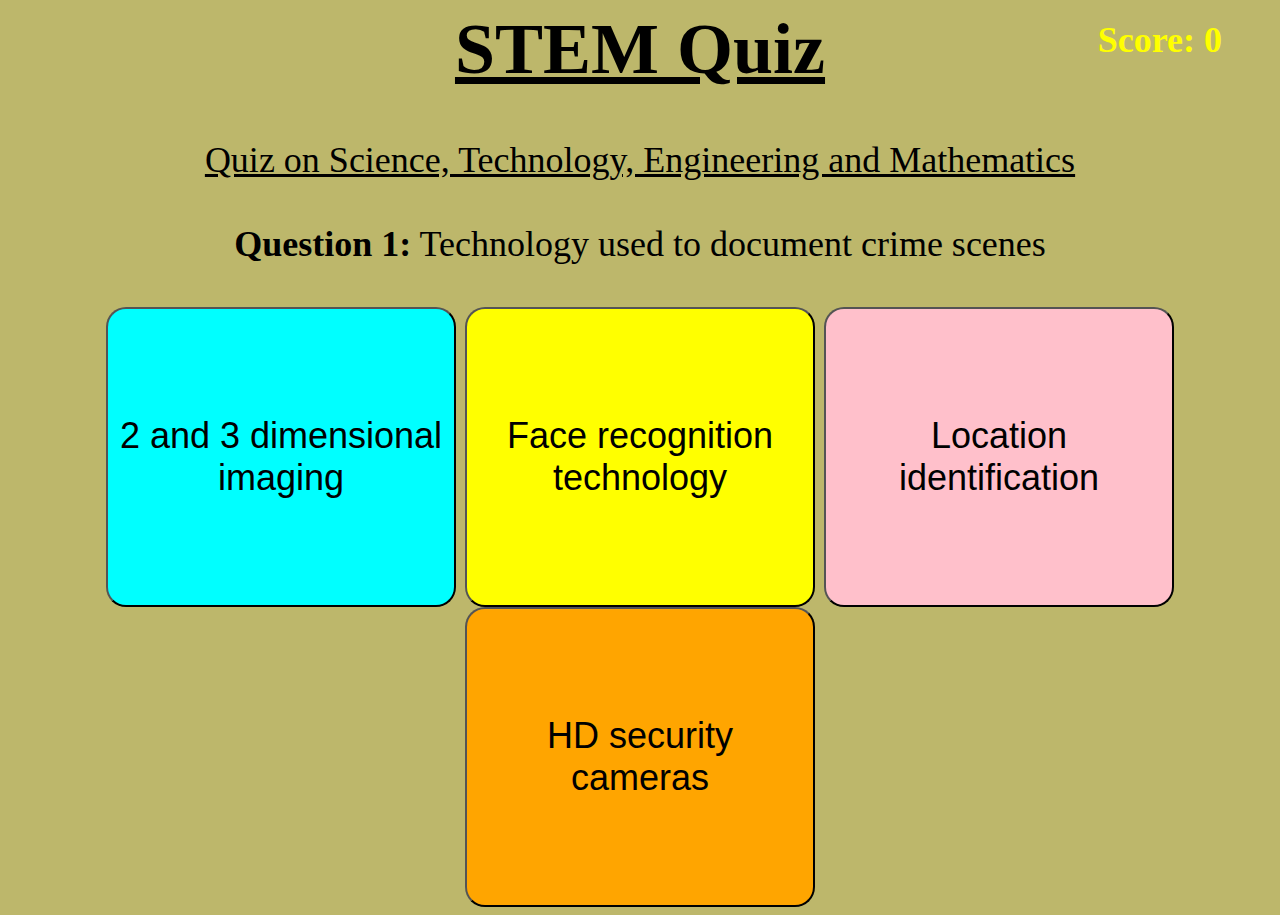
<file: index.html>
<html>
    <head>
    <title>STEM Quiz</title>
    <link href="style.css" rel="stylesheet">
    <script src="main.js"></script>
    </head>
    <body>
    <audio id = "correct" src = "The Price is Right Ding - Gaming Sound Effect (HD).mp3"></audio>
    <audio id = "wrong" src = "Buzzer Wrong Answer - Gaming Sound Effect (HD).mp3"></audio>

        <center>
        <h1 style="text-decoration:underline;">STEM Quiz</h1>
        <span style = "float:right; margin-top:-120px; margin-right: 50px; font-weight: bold; color:yellow;">Score: <b id="score">0</b> </span>
        <div style="text-decoration:underline;">
            Quiz on Science, Technology, Engineering and Mathematics
            
        </div>
        <br>
        <b>Question 1:</b> Technology used to document crime scenes
        <br>
        <h3 id="callresult" ></h3>
        <button onclick ="correctopt()" id="option1" width="20%">2 and 3 dimensional imaging</button>
        <button onclick ="wrongopt1()" id="option2" width="20%">Face recognition technology</button>
        <button onclick ="wrongopt2()" id="option3" width="20%">Location identification</button>
        <button onclick ="wrongopt3()" id="option4" width="20%">HD security cameras</button>
        </center>
    </body>
</html>
</file>
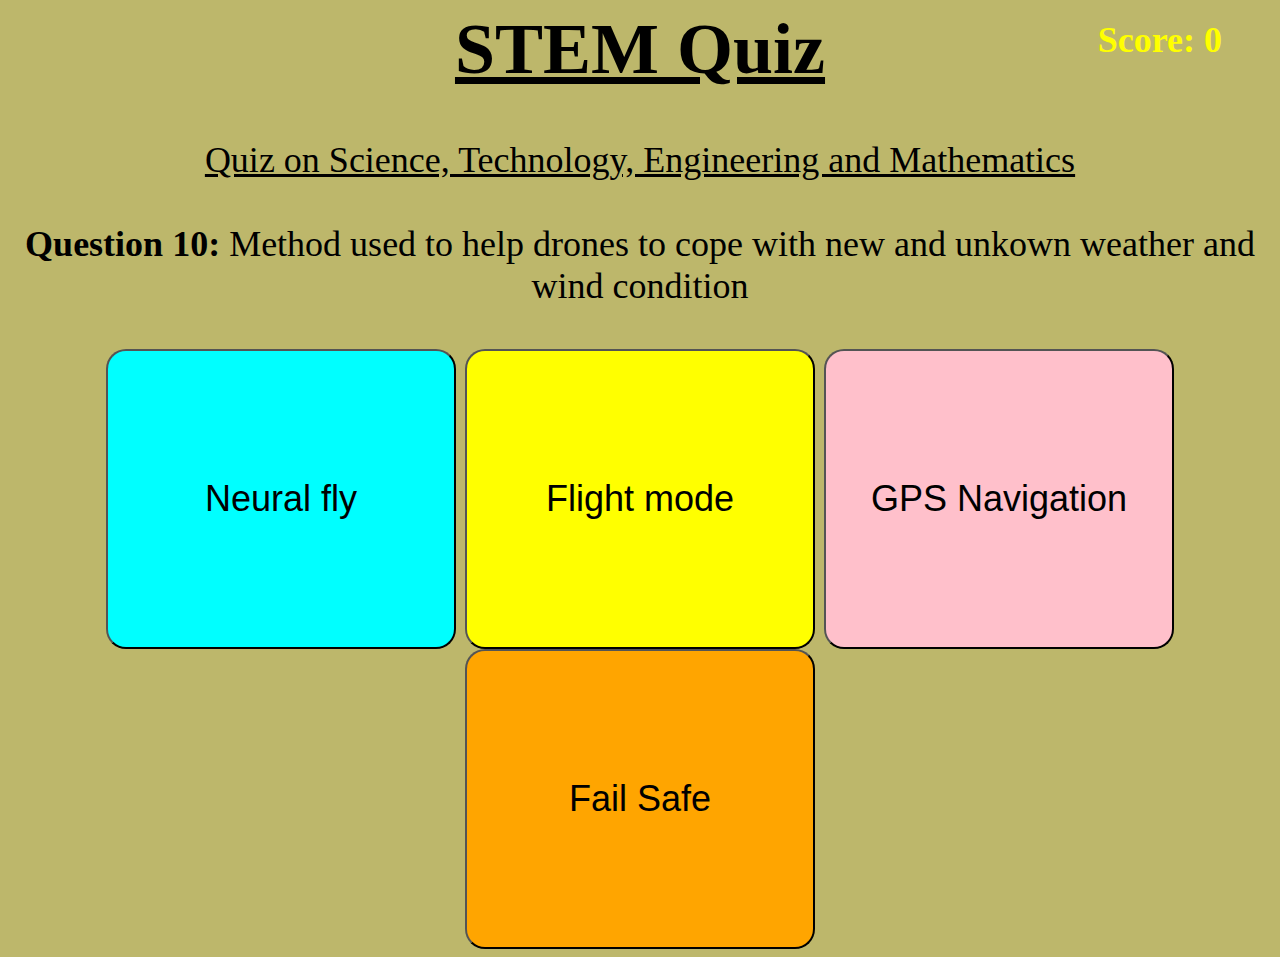
<file: Question10.html>
<html>
    <head>
    <title>STEM Quiz</title>
    <link href="style.css" rel="stylesheet">
    <script src="question10.js"></script>
    </head>
    <body onload = "showscore()">
        <audio id = "correct" src = "The Price is Right Ding - Gaming Sound Effect (HD).mp3"></audio>
        <audio id = "wrong" src = "Buzzer Wrong Answer - Gaming Sound Effect (HD).mp3"></audio>
        <center>
        <h1 style="text-decoration:underline;">STEM Quiz</h1>
        <span style = "float:right; margin-top:-120px; margin-right: 50px; font-weight: bold; color:yellow;">Score: <b id="score"></b> </span>
        <div style="text-decoration:underline;">
            Quiz on Science, Technology, Engineering and Mathematics
            
        </div>
        <br>
        <b>Question 10:</b> Method used to help drones to cope with new and unkown weather and wind condition
        <br>
        <h3 id="callresult"></h3>
        <button onclick ="correctopt()" id="option1" width="20%">Neural fly</button>
        <button onclick ="wrongopt1()" id="option2" width="20%">Flight mode</button>
        <button onclick ="wrongopt2()" id="option3" width="20%">GPS Navigation</button>
        <button onclick ="wrongopt3()" id="option4" width="20%">Fail Safe</button>
        </center>
    </body>
</html>
</file>
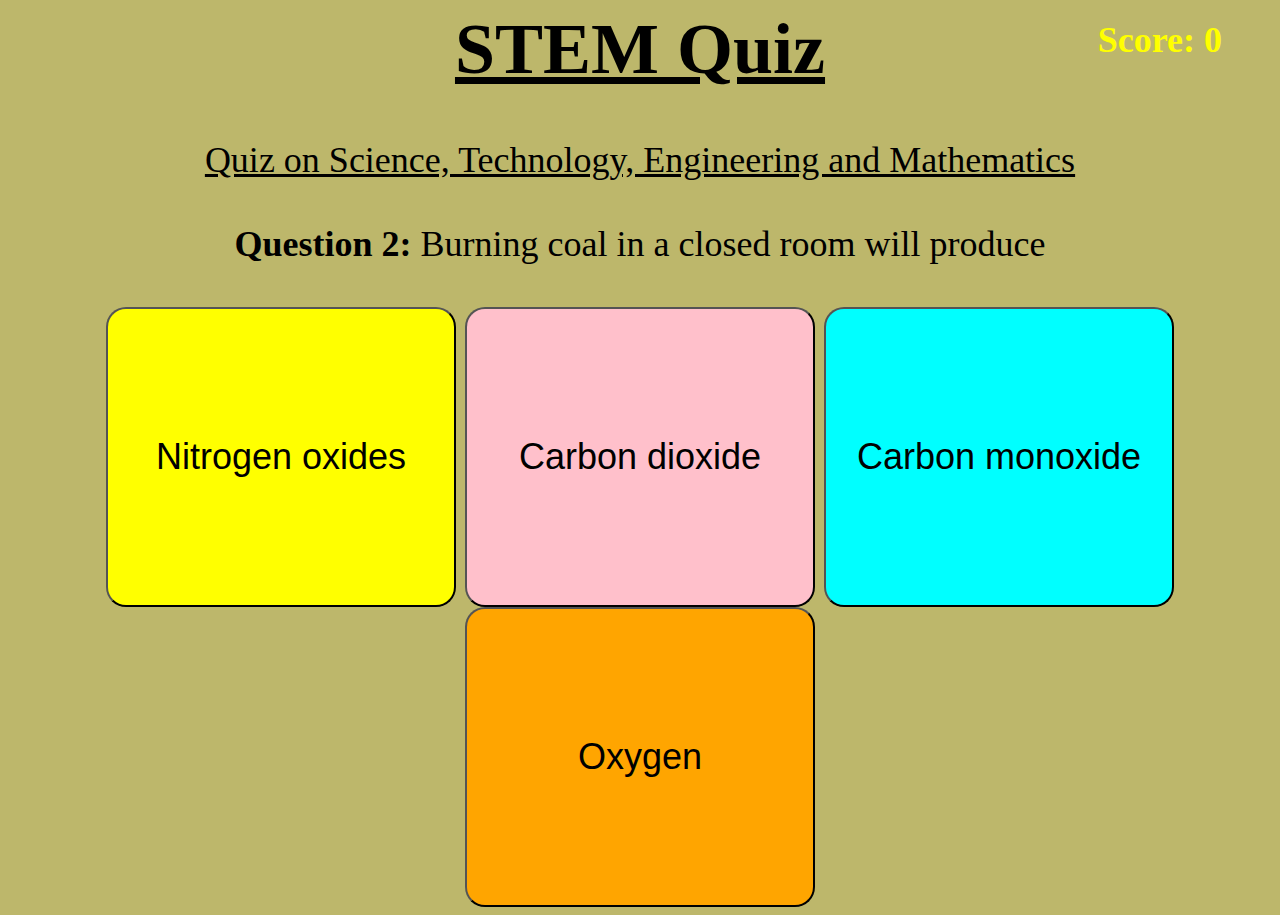
<file: Question2.html>
<html>
    <head>
    <title>STEM Quiz</title>
    <link href="style.css" rel="stylesheet">
    <script src="question2.js"></script>
    </head>
    <body onload = "showscore()">
        <audio id = "correct" src = "The Price is Right Ding - Gaming Sound Effect (HD).mp3"></audio>
        <audio id = "wrong" src = "Buzzer Wrong Answer - Gaming Sound Effect (HD).mp3"></audio>
        <center>
        <h1 style="text-decoration:underline;">STEM Quiz</h1>
        <span style = "float:right; margin-top:-120px; margin-right: 50px; font-weight: bold; color:yellow;">Score: <b id="score"></b> </span>
        <div style="text-decoration:underline;">
            Quiz on Science, Technology, Engineering and Mathematics
            
        </div>
        <br>
        <b>Question 2:</b> Burning coal in a closed room will produce 
        <br>
        <h3 id="callresult"></h3>
        <button onclick ="wrongopt1()" id="option2" width="20%">Nitrogen oxides</button>
        <button onclick ="wrongopt2()" id="option3" width="20%">Carbon dioxide</button>
        <button onclick ="correctopt()" id="option1" width="20%">Carbon monoxide</button>
        <button onclick ="wrongopt3()" id="option4" width="20%">Oxygen</button>
        </center>
    </body>
</html>
</file>
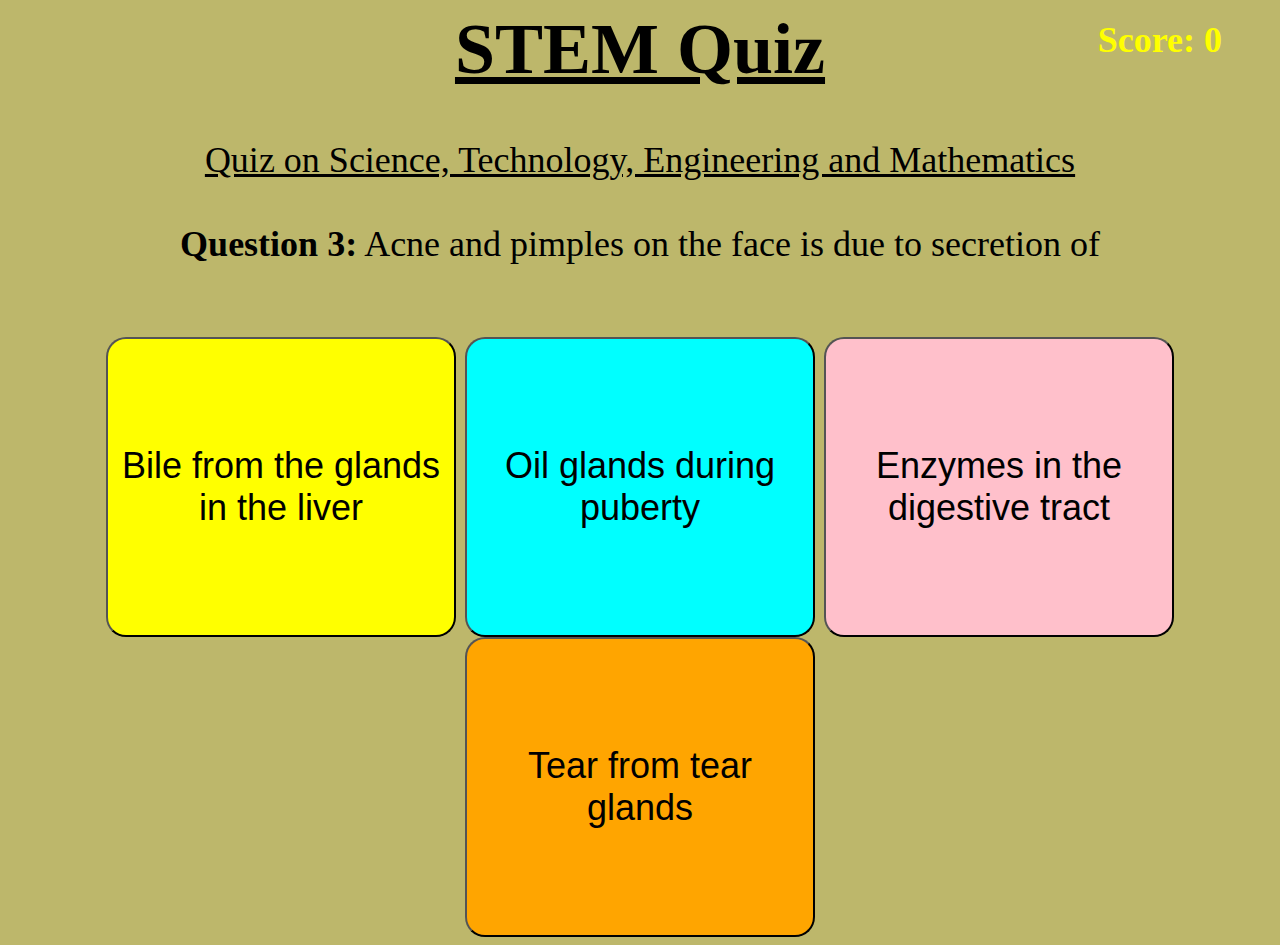
<file: Question3.html>
<html>
    <head>
    <title>STEM Quiz</title>
    <link href="style.css" rel="stylesheet">
    <script src="question3.js"></script>
    </head>
    <body onload = "showscore()">
        <audio id = "correct" src = "The Price is Right Ding - Gaming Sound Effect (HD).mp3"></audio>
        <audio id = "wrong" src = "Buzzer Wrong Answer - Gaming Sound Effect (HD).mp3"></audio>
        <center>
        <h1 style="text-decoration:underline;">STEM Quiz</h1>
        <span style = "float:right; margin-top:-120px; margin-right: 50px; font-weight: bold; color:yellow;">Score: <b id="score"></b> </span>
        <div style="text-decoration:underline;">
            Quiz on Science, Technology, Engineering and Mathematics
            
        </div>
        <br>
        <b>Question 3:</b> Acne and pimples on the face is due to secretion of
        <br>
        <h3 id="callresult"></h3>
        <button onclick ="wrongopt1()" id="option2" width="20%" style="margin-top: 30px;">Bile from the glands in the liver </button>
        <button onclick ="correctopt()" id="option1" width="20%">Oil glands during puberty</button>
        <button onclick ="wrongopt2()" id="option3" width="20%">Enzymes in the digestive tract</button>
        <button onclick ="wrongopt3()" id="option4" width="20%">Tear from tear glands</button>
        </center>
    </body>
</html>
</file>
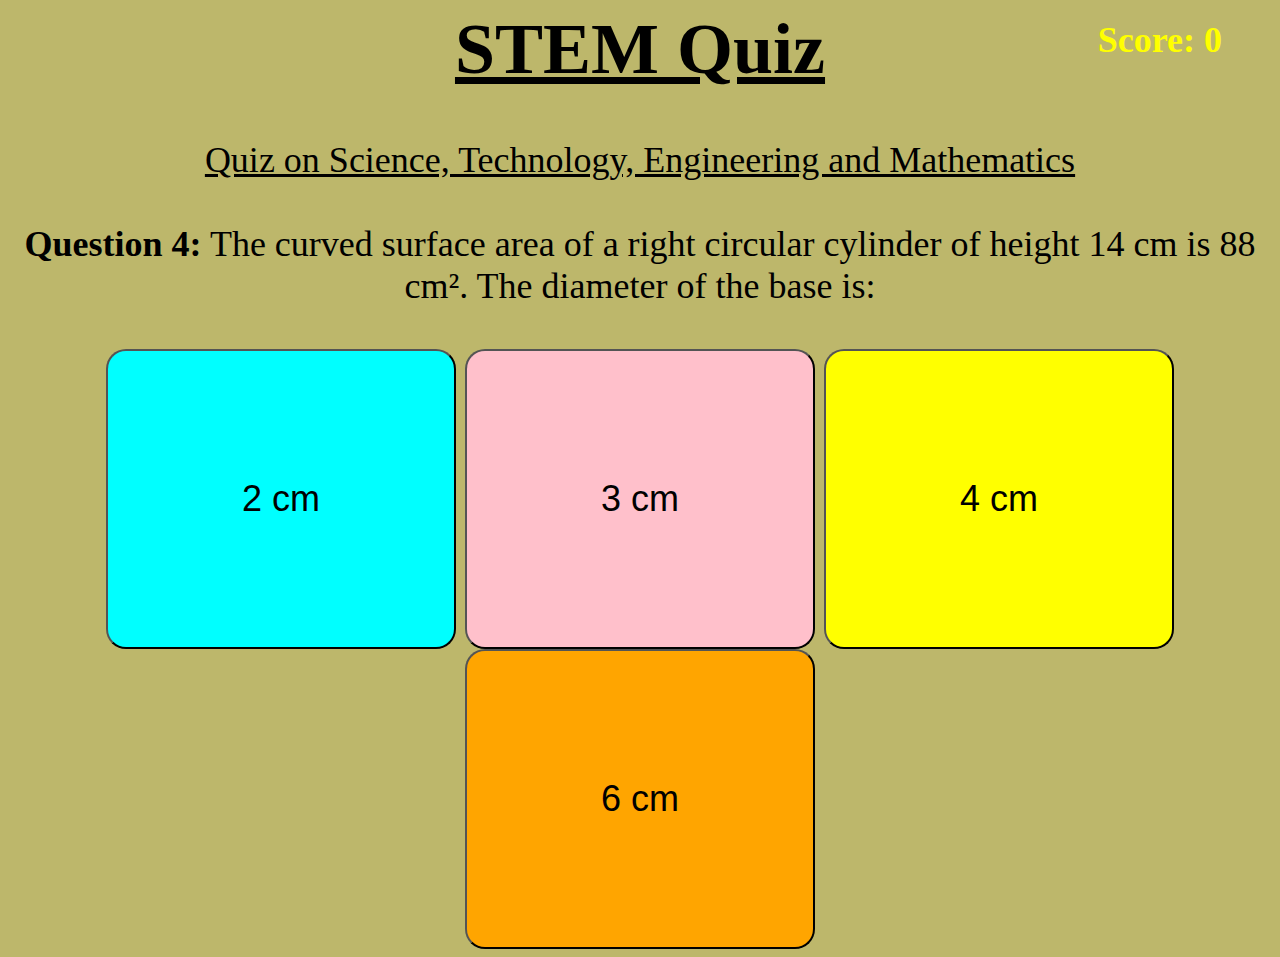
<file: Question4.html>
<html>
    <head>
    <title>STEM Quiz</title>
    <link href="style.css" rel="stylesheet">
    <script src="question4.js"></script>
    </head>
    <body onload = "showscore()">
        <audio id = "correct" src = "The Price is Right Ding - Gaming Sound Effect (HD).mp3"></audio>
        <audio id = "wrong" src = "Buzzer Wrong Answer - Gaming Sound Effect (HD).mp3"></audio>
        <center>
        <h1 style="text-decoration:underline;">STEM Quiz</h1>
        <span style = "float:right; margin-top:-120px; margin-right: 50px; font-weight: bold; color:yellow;">Score: <b id="score"></b> </span>
        <div style="text-decoration:underline;">
            Quiz on Science, Technology, Engineering and Mathematics
            
        </div>
        <br>
        <b>Question 4:</b> The curved surface area of a right circular cylinder of height 14 cm is 88 cm². The diameter of the base is:
        <br>
        <h3 id="callresult"></h3>
        <button onclick ="correctopt()" id="option1" width="20%">2 cm </button>
        <button onclick ="wrongopt2()" id="option3" width="20%">3 cm</button>
        <button onclick ="wrongopt1()" id="option2" width="20%">4 cm </button>
        <button onclick ="wrongopt3()" id="option4" width="20%">6 cm</button>
        </center>
    </body>
</html>
</file>
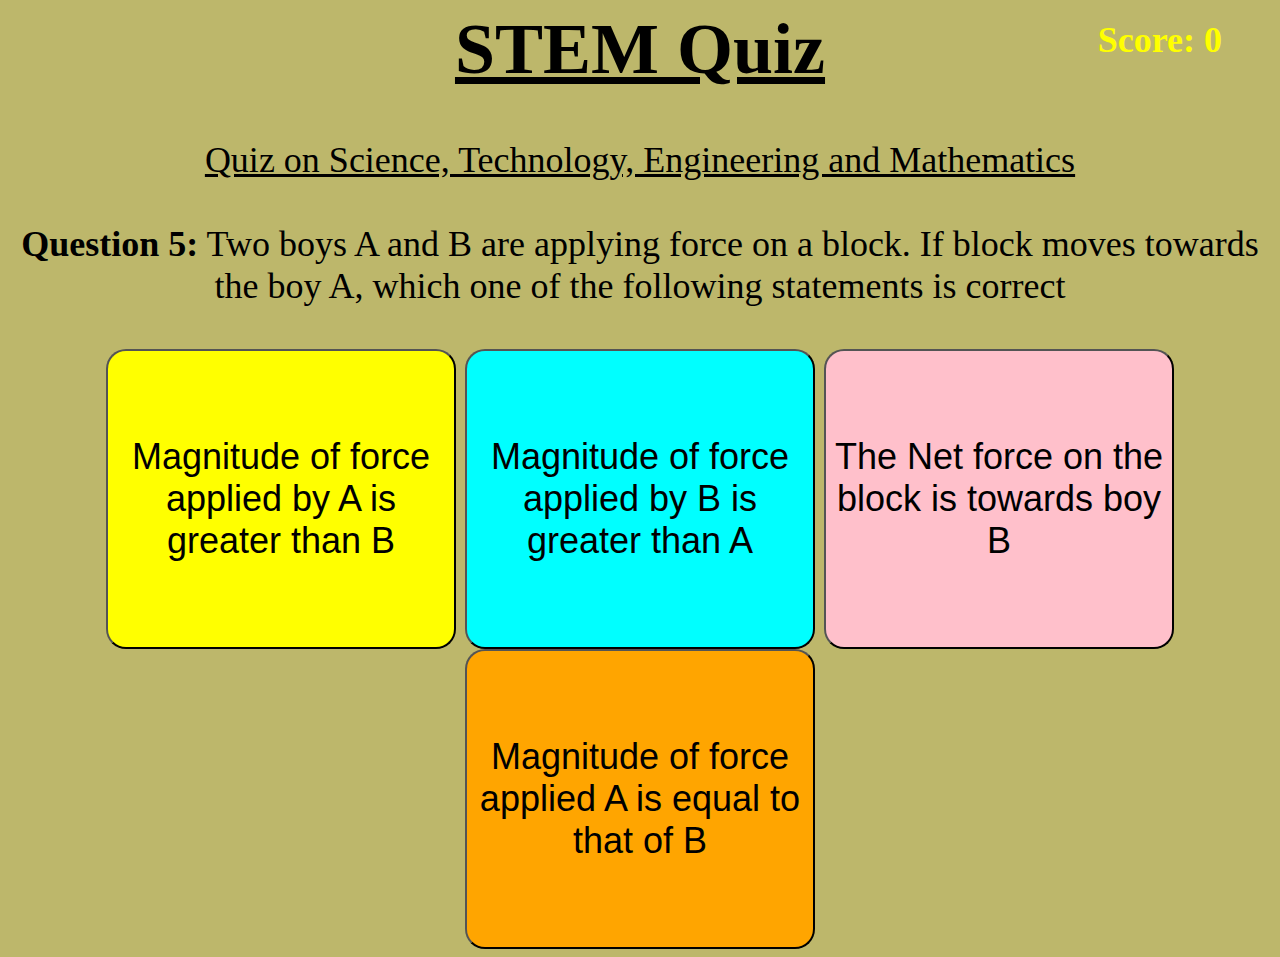
<file: Question5.html>
<html>
    <head>
    <title>STEM Quiz</title>
    <link href="style.css" rel="stylesheet">
    <script src="question5.js"></script>
    </head>
    <body onload = "showscore()">
        <audio id = "correct" src = "The Price is Right Ding - Gaming Sound Effect (HD).mp3"></audio>
        <audio id = "wrong" src = "Buzzer Wrong Answer - Gaming Sound Effect (HD).mp3"></audio>
        <center>
        <h1 style="text-decoration:underline;">STEM Quiz</h1>
        <span style = "float:right; margin-top:-120px; margin-right: 50px; font-weight: bold; color:yellow;">Score: <b id="score"></b> </span>
        <div style="text-decoration:underline;">
            Quiz on Science, Technology, Engineering and Mathematics
            
        </div>
        <br>
        <b>Question 5:</b> Two boys A and B are applying force on a block. If block moves towards the boy A, which one of the following statements is correct
        <br>
        <h3 id="callresult"></h3>
        <button onclick ="wrongopt1()" id="option2" width="20%">Magnitude of force applied by A is greater than B</button>
        <button onclick ="correctopt()" id="option1" width="20%">Magnitude of force applied by B is greater than A </button>
        <button onclick ="wrongopt2()" id="option3" width="20%">The Net force on the block is towards boy B </button>
        <button onclick ="wrongopt3()" id="option4" width="20%">Magnitude of force applied A is equal to that of B</button>
        </center>
    </body>
</html>
</file>
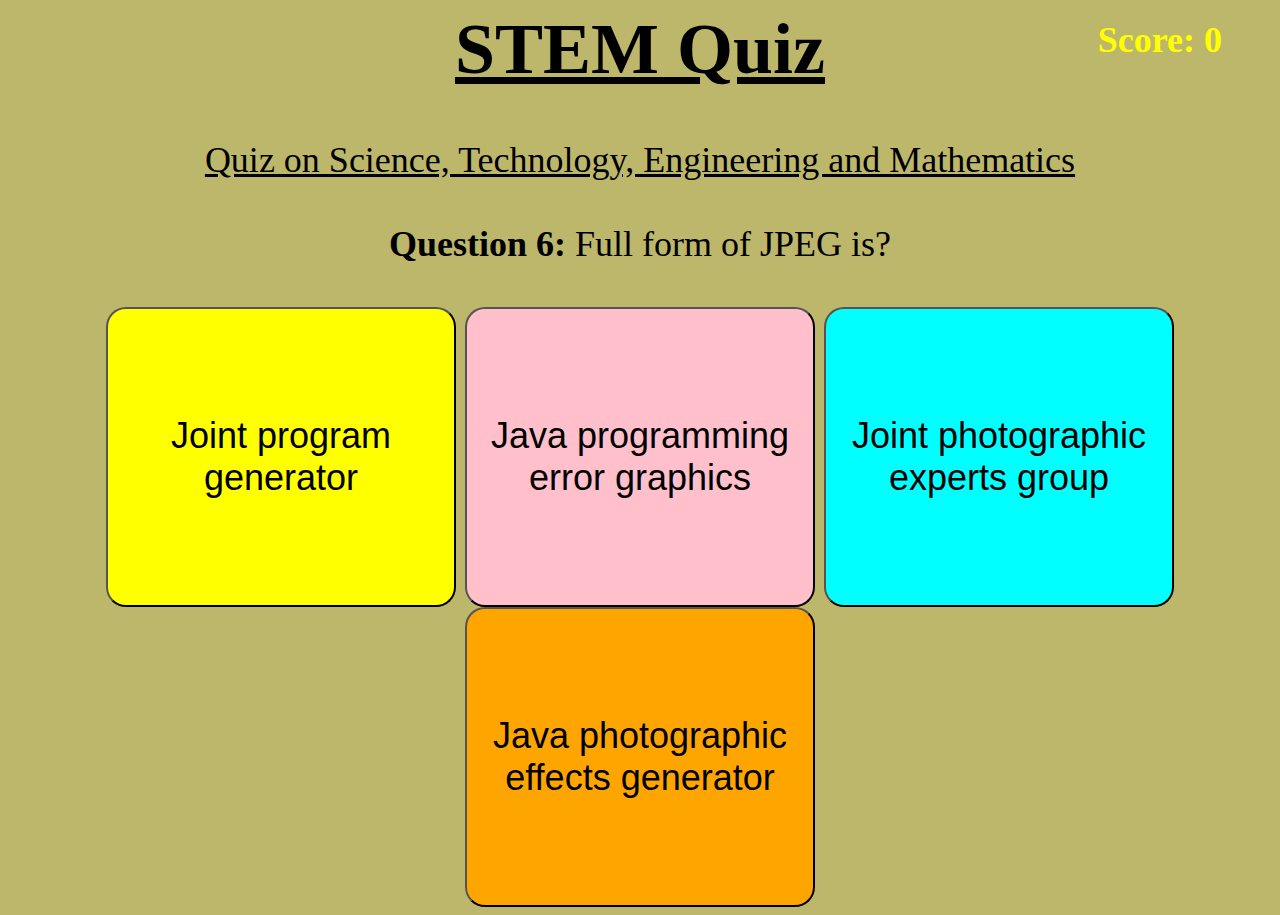
<file: Question6.html>
<html>
    <head>
    <title>STEM Quiz</title>
    <link href="style.css" rel="stylesheet">
    <script src="question6.js"></script>
    </head>
    <body onload = "showscore()">
        <audio id = "correct" src = "The Price is Right Ding - Gaming Sound Effect (HD).mp3"></audio>
        <audio id = "wrong" src = "Buzzer Wrong Answer - Gaming Sound Effect (HD).mp3"></audio>
        <center>
        <h1 style="text-decoration:underline;">STEM Quiz</h1>
        <span style = "float:right; margin-top:-120px; margin-right: 50px; font-weight: bold; color:yellow;">Score: <b id="score"></b> </span>
        <div style="text-decoration:underline;">
            Quiz on Science, Technology, Engineering and Mathematics
            
        </div>
        <br>
        <b>Question 6:</b> Full form of JPEG is?
        <br>
        <h3 id="callresult"></h3>
        <button onclick ="wrongopt1()" id="option2" width="20%">Joint program  generator</button>
        <button onclick ="wrongopt2()" id="option3" width="20%">Java programming error graphics</button>
        <button onclick ="correctopt()" id="option1" width="20%">Joint photographic experts group</button>
        <button onclick ="wrongopt3()" id="option4" width="20%">Java photographic effects generator</button>
        </center>
    </body>
</html>
</file>
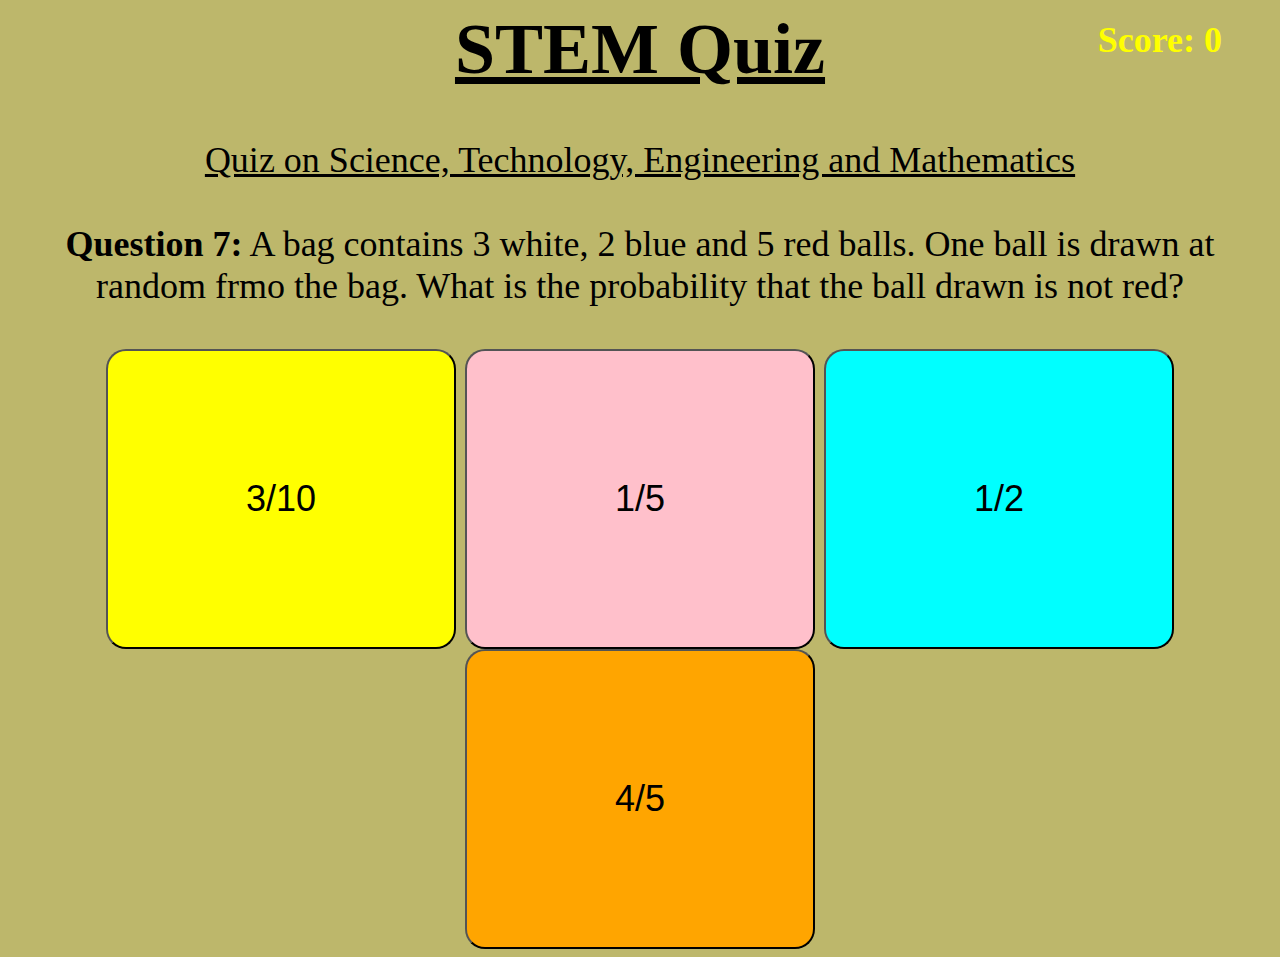
<file: Question7.html>
<html>
    <head>
    <title>STEM Quiz</title>
    <link href="style.css" rel="stylesheet">
    <script src="question7.js"></script>
    </head>
    <body onload = "showscore()">
        <audio id = "correct" src = "The Price is Right Ding - Gaming Sound Effect (HD).mp3"></audio>
        <audio id = "wrong" src = "Buzzer Wrong Answer - Gaming Sound Effect (HD).mp3"></audio>
        <center>
        <h1 style="text-decoration:underline;">STEM Quiz</h1>
        <span style = "float:right; margin-top:-120px; margin-right: 50px; font-weight: bold; color:yellow;">Score: <b id="score"></b> </span>
        <div style="text-decoration:underline;">
            Quiz on Science, Technology, Engineering and Mathematics
            
        </div>
        <br>
        <b>Question 7:</b> A bag contains 3 white, 2 blue and 5 red balls. One ball is drawn at random frmo the bag. What is the probability that the ball drawn is not red?
        <br>
        <h3 id="callresult"></h3>
        <button onclick ="wrongopt1()" id="option2" width="20%">3/10</button>
        <button onclick ="wrongopt2()" id="option3" width="20%">1/5</button>
        <button onclick ="correctopt()" id="option1" width="20%">1/2</button>
        <button onclick ="wrongopt3()" id="option4" width="20%">4/5</button>
        </center>
    </body>
</html>
</file>
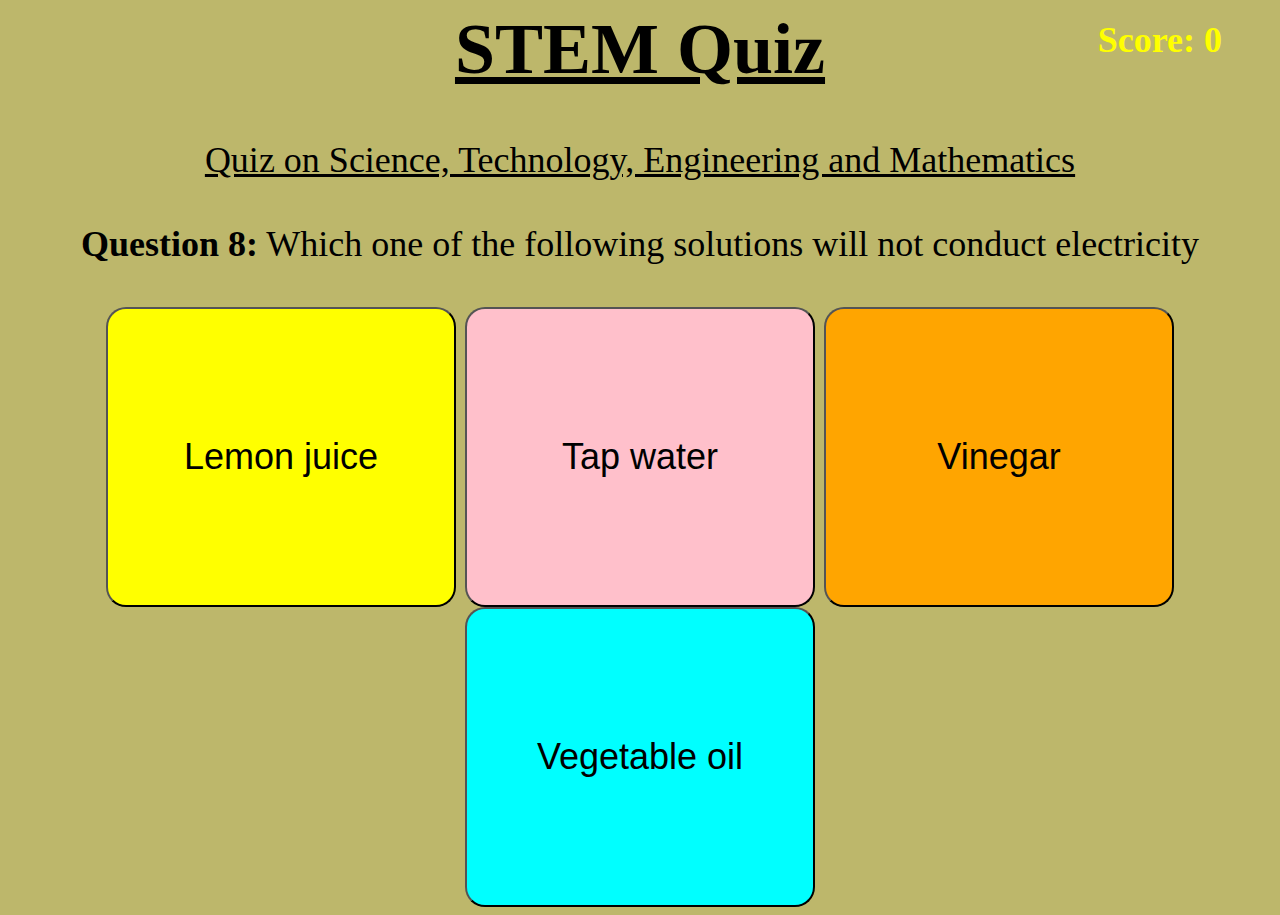
<file: Question8.html>
<html>
    <head>
    <title>STEM Quiz</title>
    <link href="style.css" rel="stylesheet">
    <script src="question8.js"></script>
    </head>
    <body onload = "showscore()">
        <audio id = "correct" src = "The Price is Right Ding - Gaming Sound Effect (HD).mp3"></audio>
        <audio id = "wrong" src = "Buzzer Wrong Answer - Gaming Sound Effect (HD).mp3"></audio>
        <center>
        <h1 style="text-decoration:underline;">STEM Quiz</h1>
        <span style = "float:right; margin-top:-120px; margin-right: 50px; font-weight: bold; color:yellow;">Score: <b id="score"></b> </span>
        <div style="text-decoration:underline;">
            Quiz on Science, Technology, Engineering and Mathematics
            
        </div>
        <br>
        <b>Question 8:</b> Which one of the following solutions will not conduct electricity
        <br>
        <h3 id="callresult"></h3>
        <button onclick ="wrongopt1()" id="option2" width="20%">Lemon juice</button>
        <button onclick ="wrongopt2()" id="option3" width="20%">Tap water</button>
        <button onclick ="wrongopt3()" id="option4" width="20%">Vinegar</button>
        <button onclick ="correctopt()" id="option1" width="20%">Vegetable oil</button>
        </center>
    </body>
</html>
</file>
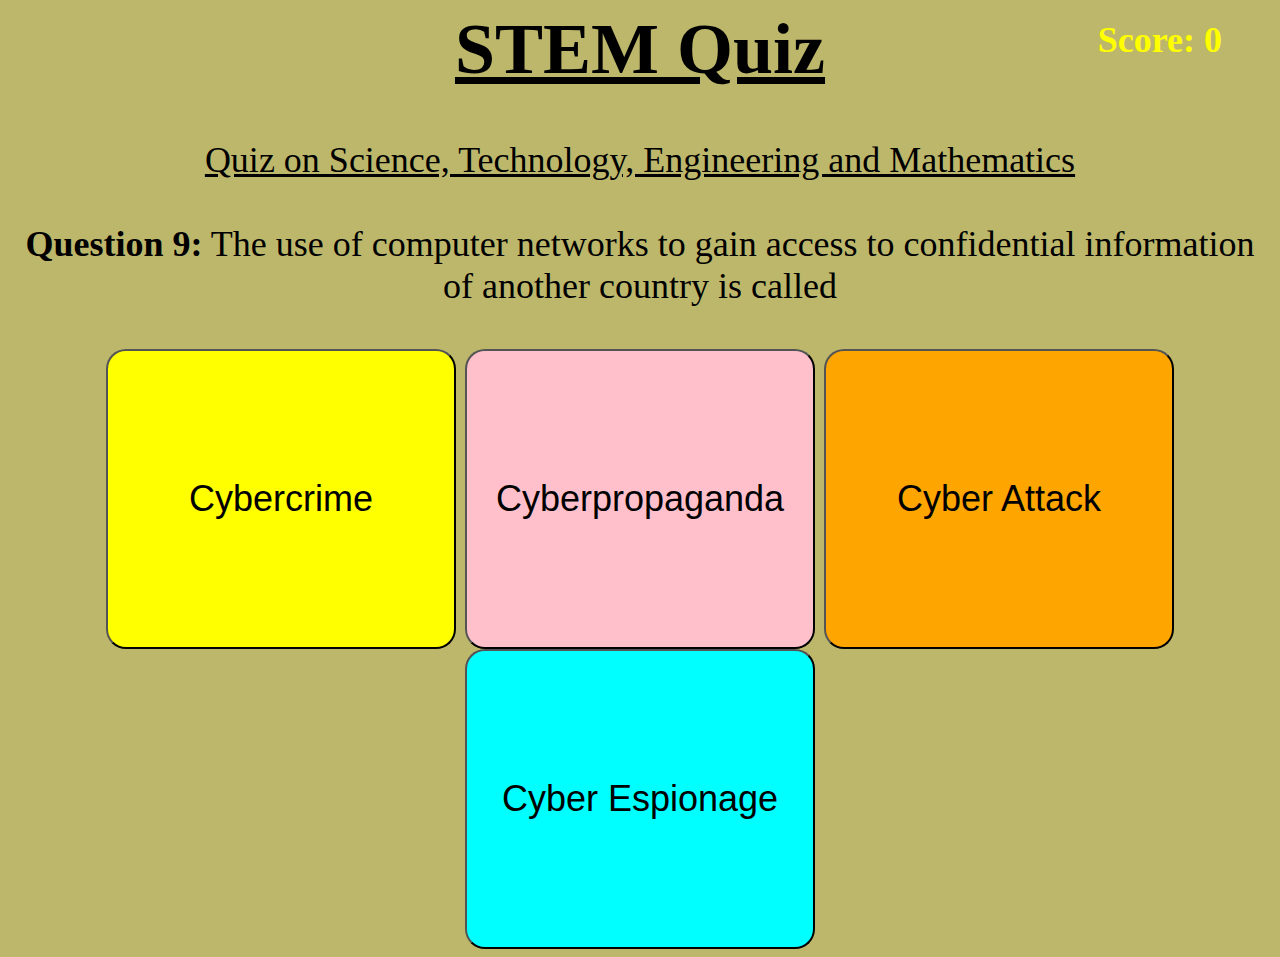
<file: Question9.html>
<html>
    <head>
    <title>STEM Quiz</title>
    <link href="style.css" rel="stylesheet">
    <script src="question9.js"></script>
    </head>
    <body onload = "showscore()">
        <audio id = "correct" src = "The Price is Right Ding - Gaming Sound Effect (HD).mp3"></audio>
        <audio id = "wrong" src = "Buzzer Wrong Answer - Gaming Sound Effect (HD).mp3"></audio>
        <center>
        <h1 style="text-decoration:underline;">STEM Quiz</h1>
        <span style = "float:right; margin-top:-120px; margin-right: 50px; font-weight: bold; color:yellow;">Score: <b id="score"></b> </span>
        <div style="text-decoration:underline;">
            Quiz on Science, Technology, Engineering and Mathematics
            
        </div>
        <br>
        <b>Question 9:</b> The use of computer networks to gain access to confidential information of another country is called
        <br>
        <h3 id="callresult"></h3>
        <button onclick ="wrongopt1()" id="option2" width="20%">Cybercrime</button>
        <button onclick ="wrongopt2()" id="option3" width="20%">Cyberpropaganda</button>
        <button onclick ="wrongopt3()" id="option4" width="20%">Cyber Attack</button>
        <button onclick ="correctopt()" id="option1" width="20%">Cyber Espionage</button>
        </center>
    </body>
</html>
</file>
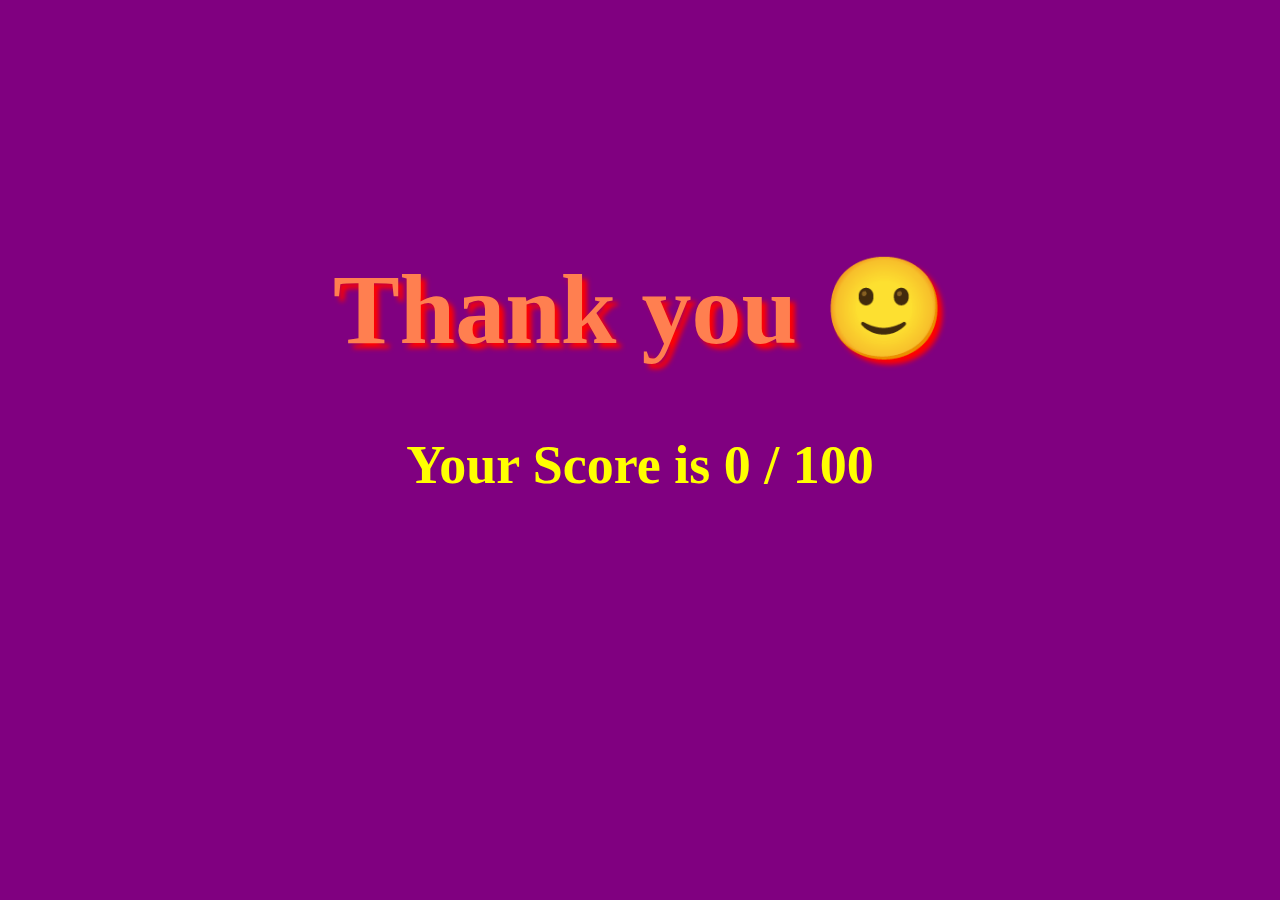
<file: thankyou.html>
<html>
    <head>
        <title>Thank You</title>
        <link href = "style.css" rel="stylesheet">
        <script src="thankyou.js"></script>
    </head>
    <body onload = "showscore()" style="background-color: purple; text-align: center;">
        <h1 style="color:coral; margin-top: 250px; text-shadow:5px 5px 5px red; font-size:100px;">Thank you 🙂</h1>
        <h2 style="color:yellow; font-weight:bold;">Your Score is <b id="score"></b> / 100</h2>
    </body>
</html>
</file>
<file: style.css>
#option1
{
    font-size: 36px;
    width:350px;
    height:300px;
    background-color:aqua;
    border-radius: 20px;
    
}
#option2
{
    font-size: 36px;
    width:350px;
    height:300px;
    background-color:yellow;
    border-radius: 20px;
}
#option3
{
    font-size: 36px;
    width:350px;
    height:300px;
    background-color: pink;
    border-radius: 20px;
}
#option4
{
    font-size: 36px;
    width:350px;
    height:300px;
    background-color:orange;
    border-radius: 20px;
}

body
{
    font-size:36px;
    background-color:darkkhaki
}
</file>
